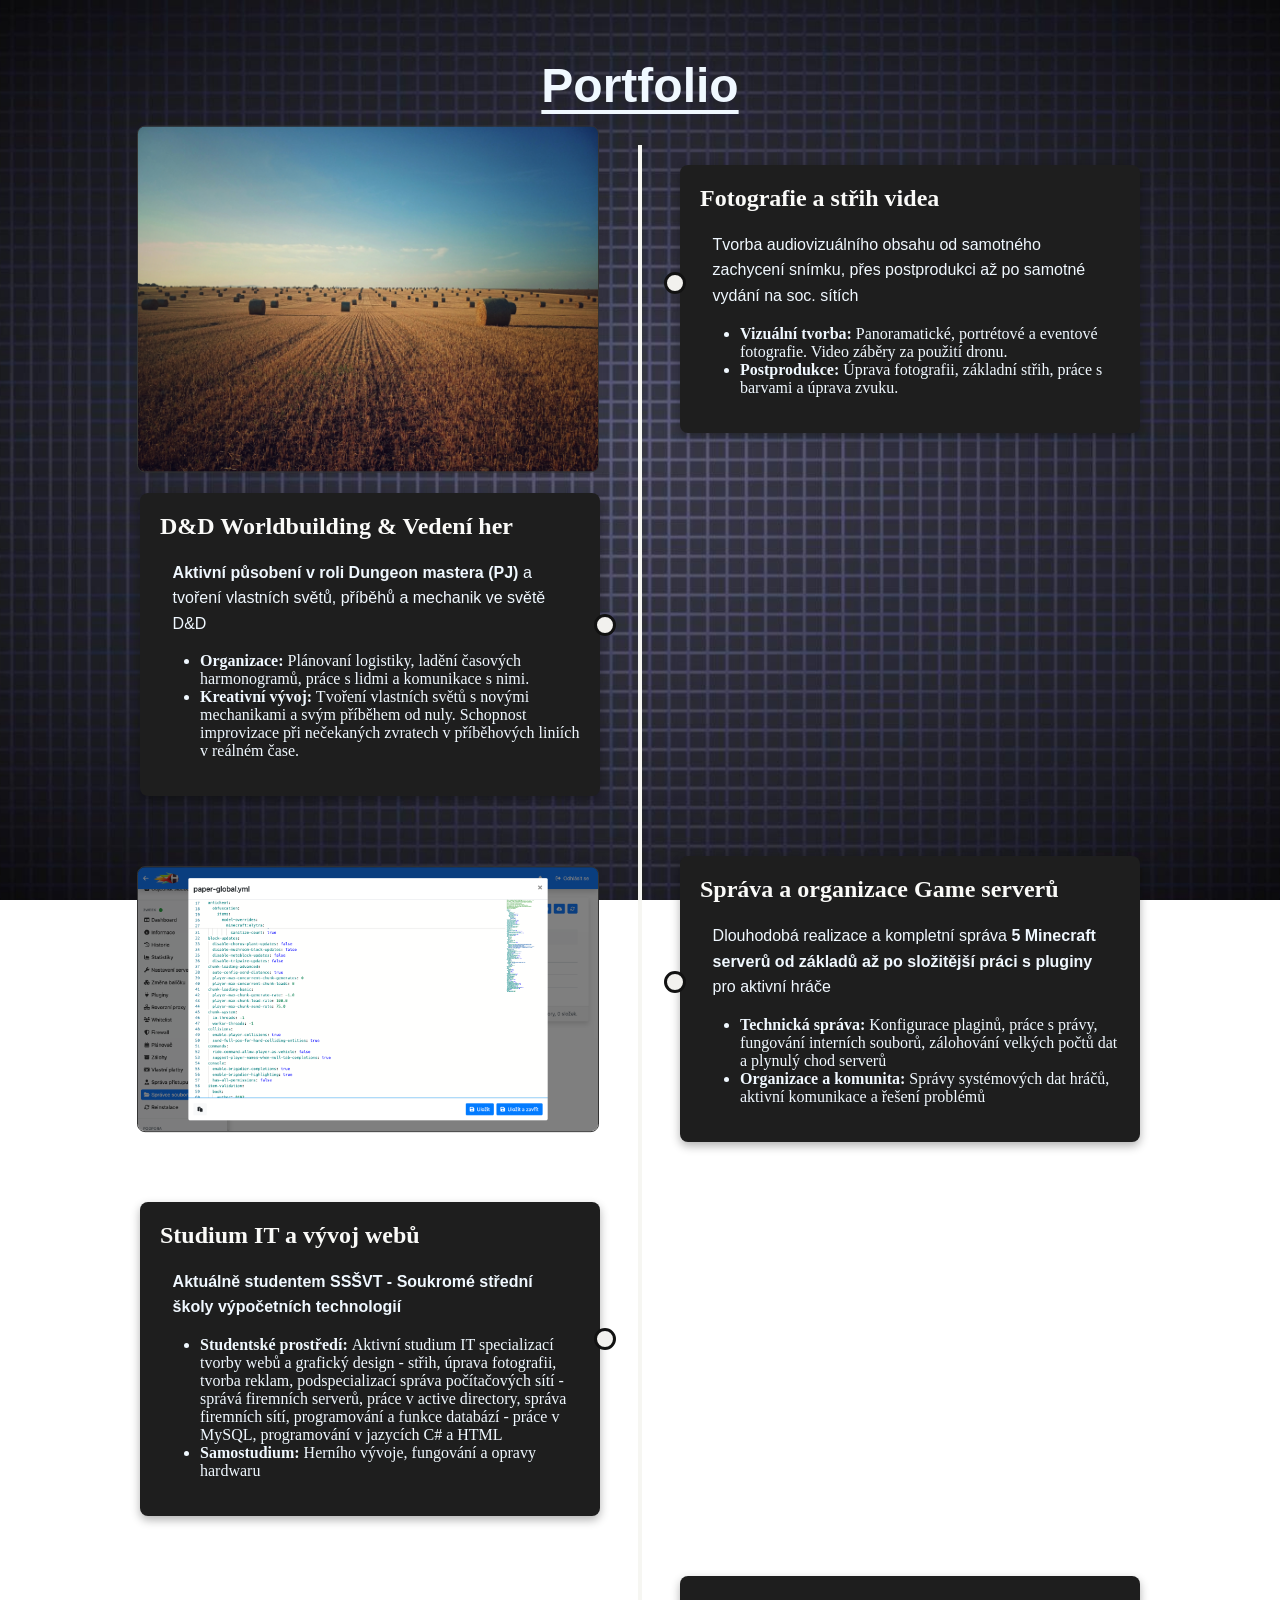
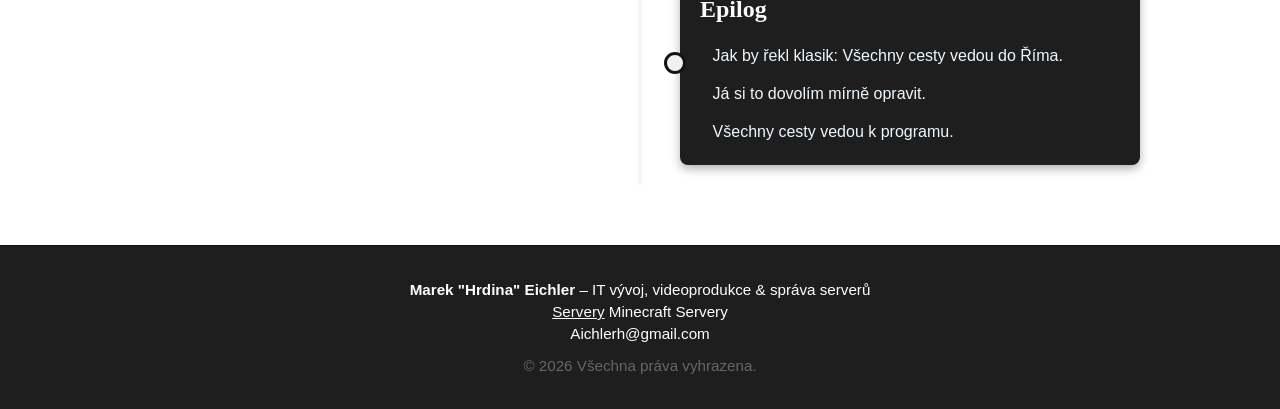
<file: index.html>
<!DOCTYPE html>
<html>
<head>
<title>Portfolio</title>
<link rel="stylesheet" href="style.css">
</head>
<body>
    <h1>Portfolio</h1>
    <main class="timeline">
        <article class="kapitola vpravo">
        <h2>
            Fotografie a střih videa
        </h2>
        <img src="Pole.JPG" alt="Random" class="foto-naproti">

        <p>
           Tvorba audiovizuálního obsahu od samotného zachycení snímku, přes postprodukci až po samotné vydání na soc. sítích
        </p>
        <ul>
            <li><strong>Vizuální tvorba: </strong> Panoramatické, portrétové a eventové fotografie. Video záběry za použití dronu. </li>
            <li><strong>Postprodukce: </strong> Úprava fotografii, základní střih, práce s barvami a úprava zvuku.</li>
        </ul>
        </article>
        <article class="kapitola vlevo" style="text-align: left;">
            <h2>
                D&D Worldbuilding & Vedení her
            </h2>
            <p>
                 <strong>
                    Aktivní působení v roli Dungeon mastera (PJ)
                 </strong>
                 a tvoření vlastních světů, příběhů a mechanik ve světě D&D
            </p>
            <ul>
                <li><strong>Organizace:</strong> Plánovaní logistiky, ladění časových harmonogramů, práce s lidmi a komunikace s nimi.</li>
                <li><strong>Kreativní vývoj:</strong> Tvoření vlastních světů s novými mechanikami a svým příběhem od nuly. Schopnost improvizace při nečekaných zvratech v příběhových liniích v reálném čase.</li>
            </ul>
        </article>
        <article class="kapitola vpravo">
            <H2> Správa a organizace Game serverů</H2>
            <img src="servergame.png" alt="KonzoleServer" class="foto-naproti">
            <p>
                Dlouhodobá realizace a kompletní správa <strong>5 Minecraft serverů od základů až po složitější práci s pluginy</strong> pro aktivní hráče
            </p>
            <ul>
                <li> <strong> Technická správa: </strong> Konfigurace plaginů, práce s právy, fungování interních souborů, zálohování velkých počtů dat a plynulý chod serverů</li>
                <li> <strong> Organizace a komunita: </strong> Správy systémových dat hráčů, aktivní komunikace a řešení problémů</li>
            </ul>
        </article>
        <article class="kapitola vlevo" style="text-align: left;">
            <h2> 
                Studium IT a vývoj webů
            </h2>
            <p>
                <strong>Aktuálně studentem SSŠVT - Soukromé střední školy výpočetních technologií</strong>
            </p>
            <ul>
                <li><strong> Studentské prostředí: </strong> Aktivní studium IT specializací tvorby webů a grafický design - střih, úprava fotografii, tvorba reklam, podspecializací správa počítačových sítí - správá firemních serverů, práce v active directory, správa firemních sítí, programování a funkce databází - práce v MySQL, programování v jazycích C# a HTML</li>
                <li><strong>Samostudium: </strong> Herního vývoje, fungování a opravy hardwaru</li>
            </ul>
        </article>
        <article class="kapitola vpravo">
            <h2>Epilog</h2>
            <p>Jak by řekl klasik: Všechny cesty vedou do Říma. </p>
            <p>Já si to dovolím mírně opravit. </p>
            <p>Všechny cesty vedou k programu.</p>
        </article>
    </main>
</body>
<footer class="site-footer">
    <div class="footer-obsah">
        <p><strong>Marek "Hrdina" Eichler</strong> – IT vývoj, videoprodukce & správa serverů</p>
        <p class="footer-odkazy">
            <a href="index2.html">Servery</a> 
            <span>Minecraft Servery</span>
        </p>
        <p>
            Aichlerh@gmail.com
        </p>
        <p class="copyright">&copy; 2026 Všechna práva vyhrazena.</p>
    </div>
</footer>
</html>
</file>
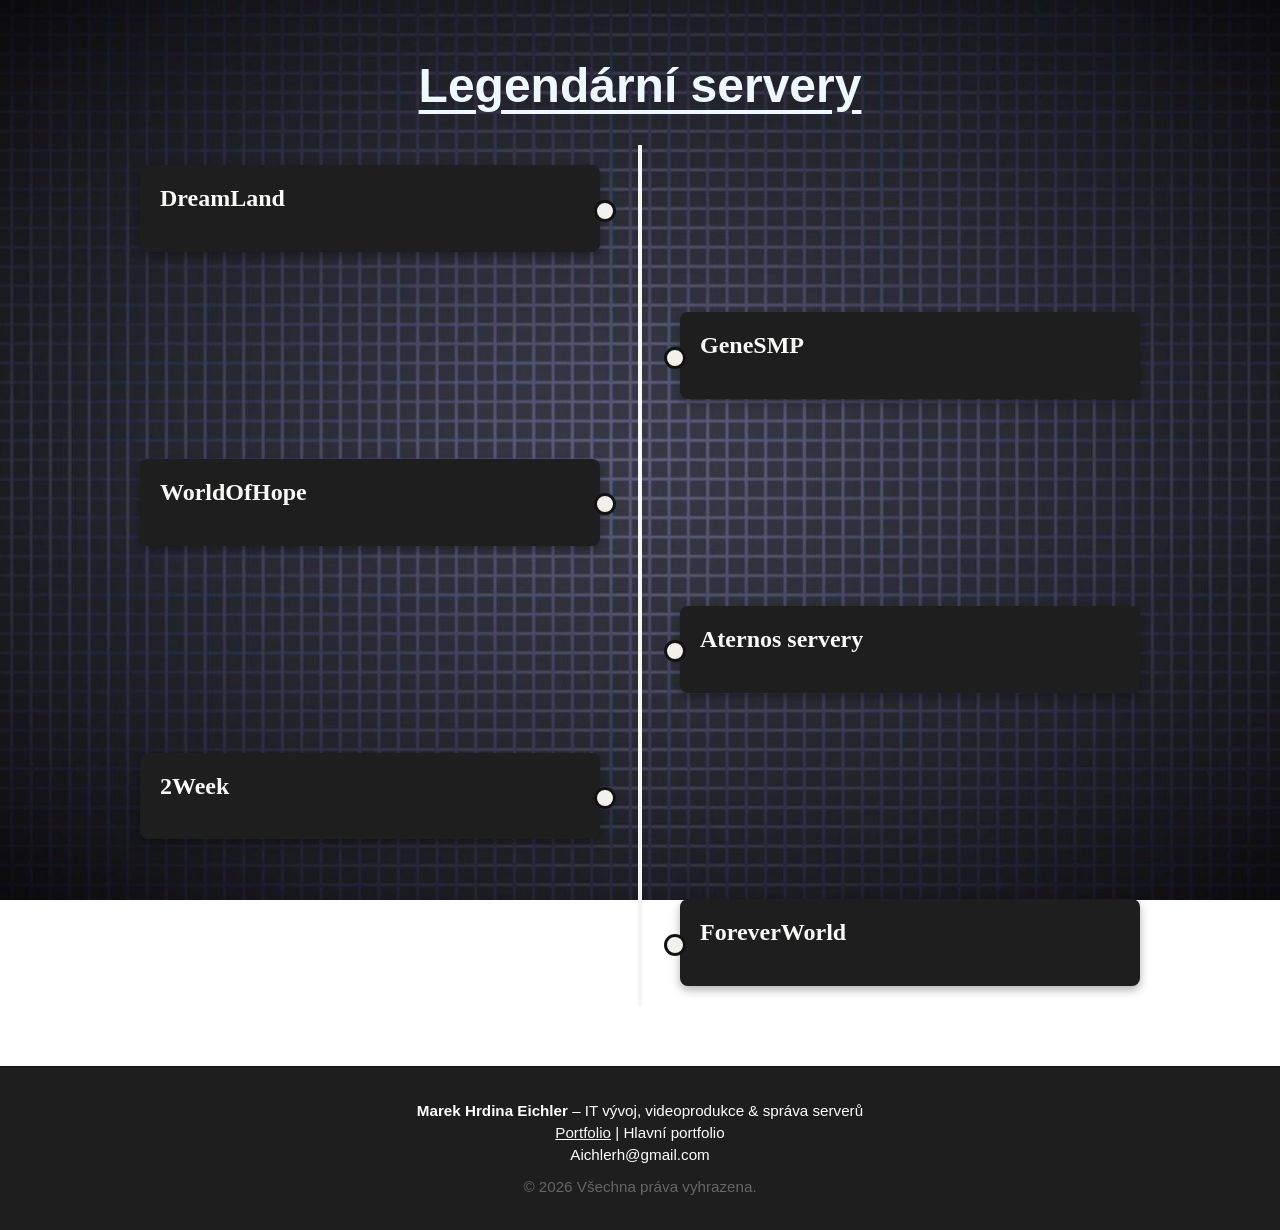
<file: index2.html>
<!DOCTYPE html>
<html>
<head>
<title>Servery</title>
<link rel="stylesheet" href="style.css">
</head>
<body>
    <h1>Legendární servery</h1>
    <main class="timeline">
        <article class="kapitola vlevo">
            <h2>DreamLand</h2>
        </article>
        <article class="kapitola vpravo">
            <H2>GeneSMP</H2>
        </article>
        <article class="kapitola vlevo">
            <h2>  WorldOfHope </h2>
        </article>
        <article class="kapitola vpravo">
            <h2> Aternos servery</h2>
        </article>
        <article class="kapitola vlevo">
            <h2> 2Week </h2>
        </article>
        <article class="kapitola vpravo">
            <H2> ForeverWorld </H2>
        </article>
    </main>
</body>
<footer class="site-footer">
    <div class="footer-obsah">
        <p><strong>Marek Hrdina Eichler</strong> – IT vývoj, videoprodukce & správa serverů</p>
        <p class="footer-odkazy">
            <a href="index.html">Portfolio</a> | 
            <span>Hlavní portfolio</span>
        </p>
        <p>
            Aichlerh@gmail.com
        </p>
        <p class="copyright">&copy; 2026 Všechna práva vyhrazena.</p>
    </div>
</footer> 
</html>
</file>
<file: style.css>
body   {
    background-image: url(background.jpg);
    background-repeat: no-repeat;
    background-size: cover;
    background-position: center;
    background-attachment: fixed;
    min-height: 100vh;
    margin: 0;
    color: aliceblue;
}
    
h1 {
    font-family: 'Segoe UI', Tahoma, Geneva, Verdana, sans-serif;
    text-align: center;
    font-size: 300%;
    padding-top: 2%;
    text-decoration: underline;
    text-underline-offset: 10%;
}
p {
    font-family: 'Segoe UI', Tahoma, Geneva, Verdana, sans-serif;
    margin: 3%;

}

/* Hlavní obal pro celou časovou osu */
.timeline {
    position: relative;
    max-width: 1000px;
    margin: 0 auto;
    padding: 20px;
    display: flex;
    flex-direction: column;
    gap: 60px; /* Mezera mezi jednotlivými kapitolami pod sebou */
}

/* Svislá žlutá čára vedoucí přesně středem stránky */
.timeline::before {
    content: "";
    position: absolute;
    top: 0;
    bottom: 0;
    left: 50%;
    width: 4px;
    background-color: #f6f6f2;    /* bílá čára */
    transform: translateX(-50%); /* Přesné vycentrování čáry */
}

/* Základní styl pro každou kapitolu */
.kapitola {
    position: relative;
    width: 42%;                   /* Šířka bloku s textem */
    background: #1e1e1e;          /* Tmavší pozadí bloku */
    padding: 20px;
    border-radius: 8px;
    box-shadow: 0 4px 10px rgba(0, 0, 0, 0.3);
}

/* Nadpisy a odstavce v kapitole */
.kapitola h2 {
    margin-top: 0;
    color: #fafaf8; /* Žlutý nadpis */
    text-align: left;
}

.kapitola p {
    line-height: 1.6;
    margin-bottom: 0;
}

/* Žlutá tečka na středové čáře */
.kapitola::before {
    content: "";
    position: absolute;
    top: 40%;                  /* Výška tečky zarovnaná k nadpisu */
    width: 16px;
    height: 16px;
    background-color: #f2f1ee;     /* Žlutá tečka */
    border: 3px solid #121212;     /* Okraj v barvě pozadí stránky pro odseknutí od čáry */
    border-radius: 50%;
    z-index: 1;                    /* Dá tečku nad svislou čáru */
}

/* Kapitola vlevo */
.vlevo {
    align-self: flex-start;        /* Posun bloku do levé poloviny */
    text-align: right;             /* Zarovnání textu doprava k čáře */
}

.vlevo::before {
    right: -16px;                /* Umístí tečku na středovou čáru zprava */
}

/* Kapitola vpravo */
.vpravo {
    align-self: flex-end;          /* Posun bloku do pravé poloviny */
    text-align: left;              /* Zarovnání textu doleva k čáře */
}

.vpravo::before {
    left: -16px;                  /* Umístí tečku na středovou čáru zleva */
}

.site-footer {
    background-color: #1e1e1e;
    border-top: 1px solid #121212;
    padding: 30px 20px ;
    margin-top: 60px;
    text-align: center;
    color: white;

}

.footer-obsah p {
    margin: 5px 0;
    font-size: 0.95rem;
}

.footer-odkazy a {
    color: #fafaf8;
    text-decoration: underline;
}

.footer-odkazy a:hover {
    color: #ffd700;
}

.copyright {
    font-size: 0.8rem;
    color: #666666;
    margin-top: 15px !important;
}

/*test*/


/* Aby se pozice počítala od obalu časové osy/řádku */
.kapitola {
    position: relative;
}

/* Absolutní vytlačení fotky na druhou stranu osy */
.foto-naproti {
    position: absolute;
    top: 50%;
    transform: translateY(-50%); /* Srovná fotku přesně na střed výšky textu */
    width: 100%;                  /* Vyplní šířku protějšího prostoru */
    height: auto;                /* Zachová původní poměr stran */
    border-radius: 8px;
    border: 1px solid #333;
}

/* Když je text vpravo, fotka se posune do levého sloupce */
.kapitola.vpravo .foto-naproti {
    left: -118%; /* Posune fotku do levé poloviny přes bílou čáru */
}

/* Když je text vlevo, fotka se posune do pravého sloupce */
.kapitola.vlevo .foto-naproti {
    right: -118%; /* Posune fotku do pravé poloviny přes bílou čáru */
}
</file>
